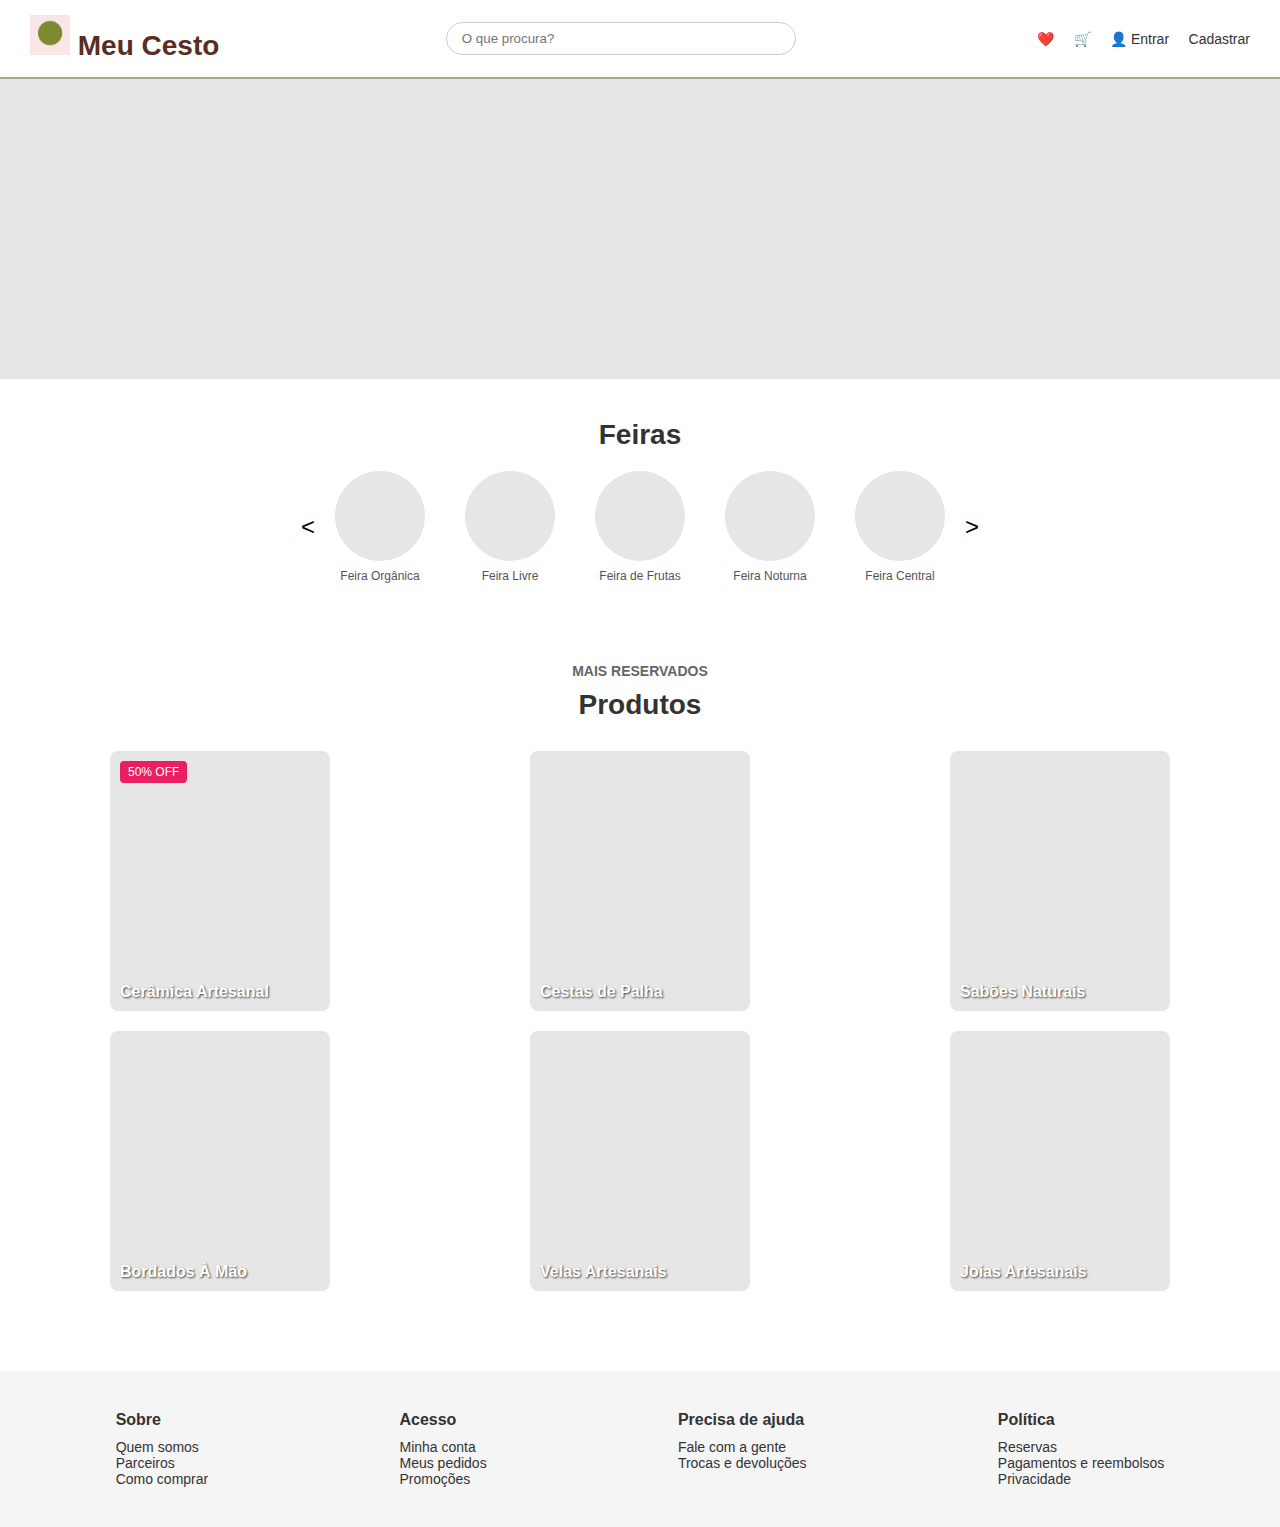
<file: index.html>
<!DOCTYPE html>
<html lang="pt-BR">
<head>
    <meta charset="UTF-8">
    <meta name="viewport" content="width=device-width, initial-scale=1.0">
    <title>Cesto - Home</title>
    <link rel="stylesheet" href="style.css">
</head>
<body>
    <!-- Header -->
    <header>
        <div class="header-container">
            <div class="logo">
                <img src="assets/img/logo.png" alt="Meu Cesto" style="height: 40px;">
                Meu Cesto
            </div>
            <div class="search">
                <input type="text" placeholder="O que procura?">
            </div>
            <div class="icons">
                <a href="#">❤️</a>
                <a href="#">🛒</a>
                <a href="public/index.php?controller=auth&action=login">👤 Entrar</a>
                <a href="public/index.php?controller=auth&action=register">Cadastrar</a>
            </div>
        </div>
    </header>

    <!-- Banner -->
    <section class="banner" style="background-image: url('https://images.unsplash.com/photo-1488459716781-31db52582fe9?w=1200&h=400&fit=crop&crop=center'); background-size: cover; background-position: center;"></section>

    <!-- Feiras -->
    <section class="feiras">
        <h2>Feiras</h2>
        <div class="carousel">
            <button class="arrow">&lt;</button>
            <div class="items">
                <div class="circle-box">
                    <div class="circle" style="background-image: url('https://images.unsplash.com/photo-1488459716781-31db52582fe9?w=200&h=200&fit=crop&crop=center'); background-size: cover; background-position: center;"></div>
                    <span>Feira Orgânica</span>
                </div>
                <div class="circle-box">
                    <div class="circle" style="background-image: url('https://images.unsplash.com/photo-1542838132-92c53300491e?w=200&h=200&fit=crop&crop=center'); background-size: cover; background-position: center;"></div>
                    <span>Feira Livre</span>
                </div>
                <div class="circle-box">
                    <div class="circle" style="background-image: url('https://images.unsplash.com/photo-1506976785307-8732e854ad03?w=200&h=200&fit=crop&crop=center'); background-size: cover; background-position: center;"></div>
                    <span>Feira de Frutas</span>
                </div>
                <div class="circle-box">
                    <div class="circle" style="background-image: url('https://images.unsplash.com/photo-1573246123716-6b1782bfc499?w=200&h=200&fit=crop&crop=center'); background-size: cover; background-position: center;"></div>
                    <span>Feira Noturna</span>
                </div>
                <div class="circle-box">
                    <div class="circle" style="background-image: url('https://images.unsplash.com/photo-1441986300917-64674bd600d8?w=200&h=200&fit=crop&crop=center'); background-size: cover; background-position: center;"></div>
                    <span>Feira Central</span>
                </div>
            </div>
            <button class="arrow">&gt;</button>
        </div>
    </section>

    <!-- Produtos -->
    <section class="produtos">
        <h3>Mais reservados</h3>
        <h2>Produtos</h2>
        <div class="grid">
            <div class="card destaque" style="background-image: url('https://images.unsplash.com/photo-1558618666-fcd25c85cd64?w=300&h=200&fit=crop&crop=center'); background-size: cover; background-position: center; position: relative;">
                <span class="tag">50% OFF</span>
                <div style="position: absolute; bottom: 10px; left: 10px; color: white; font-weight: bold; text-shadow: 1px 1px 2px rgba(0,0,0,0.7);">Cerâmica Artesanal</div>
            </div>
            <div class="card" style="background-image: url('https://images.unsplash.com/photo-1578662996442-48f60103fc96?w=300&h=200&fit=crop&crop=center'); background-size: cover; background-position: center; position: relative;">
                <div style="position: absolute; bottom: 10px; left: 10px; color: white; font-weight: bold; text-shadow: 1px 1px 2px rgba(0,0,0,0.7);">Cestas de Palha</div>
            </div>
            <div class="card" style="background-image: url('https://images.unsplash.com/photo-1610701596007-11502861dcfa?w=300&h=200&fit=crop&crop=center'); background-size: cover; background-position: center; position: relative;">
                <div style="position: absolute; bottom: 10px; left: 10px; color: white; font-weight: bold; text-shadow: 1px 1px 2px rgba(0,0,0,0.7);">Sabões Naturais</div>
            </div>
            <div class="card" style="background-image: url('https://images.unsplash.com/photo-1452827073306-6e6e661baf57?w=300&h=200&fit=crop&crop=center'); background-size: cover; background-position: center; position: relative;">
                <div style="position: absolute; bottom: 10px; left: 10px; color: white; font-weight: bold; text-shadow: 1px 1px 2px rgba(0,0,0,0.7);">Bordados À Mão</div>
            </div>
            <div class="card" style="background-image: url('https://images.unsplash.com/photo-1565193566173-7a0ee3dbe261?w=300&h=200&fit=crop&crop=center'); background-size: cover; background-position: center; position: relative;">
                <div style="position: absolute; bottom: 10px; left: 10px; color: white; font-weight: bold; text-shadow: 1px 1px 2px rgba(0,0,0,0.7);">Velas Artesanais</div>
            </div>
            <div class="card" style="background-image: url('https://images.unsplash.com/photo-1544947950-fa07a98d237f?w=300&h=200&fit=crop&crop=center'); background-size: cover; background-position: center; position: relative;">
                <div style="position: absolute; bottom: 10px; left: 10px; color: white; font-weight: bold; text-shadow: 1px 1px 2px rgba(0,0,0,0.7);">Joias Artesanais</div>
            </div>
        </div>
    </section>

    <!-- Footer -->
    <footer>
        <div class="coluna">
            <h4>Sobre</h4>
            <p>Quem somos<br>Parceiros<br>Como comprar</p>
        </div>
        <div class="coluna">
            <h4>Acesso</h4>
            <p>Minha conta<br>Meus pedidos<br>Promoções</p>
        </div>
        <div class="coluna">
            <h4>Precisa de ajuda</h4>
            <p>Fale com a gente<br>Trocas e devoluções</p>
        </div>
        <div class="coluna">
            <h4>Política</h4>
            <p>Reservas<br>Pagamentos e reembolsos<br>Privacidade</p>
        </div>
    </footer>
</body>
</html>
</file>
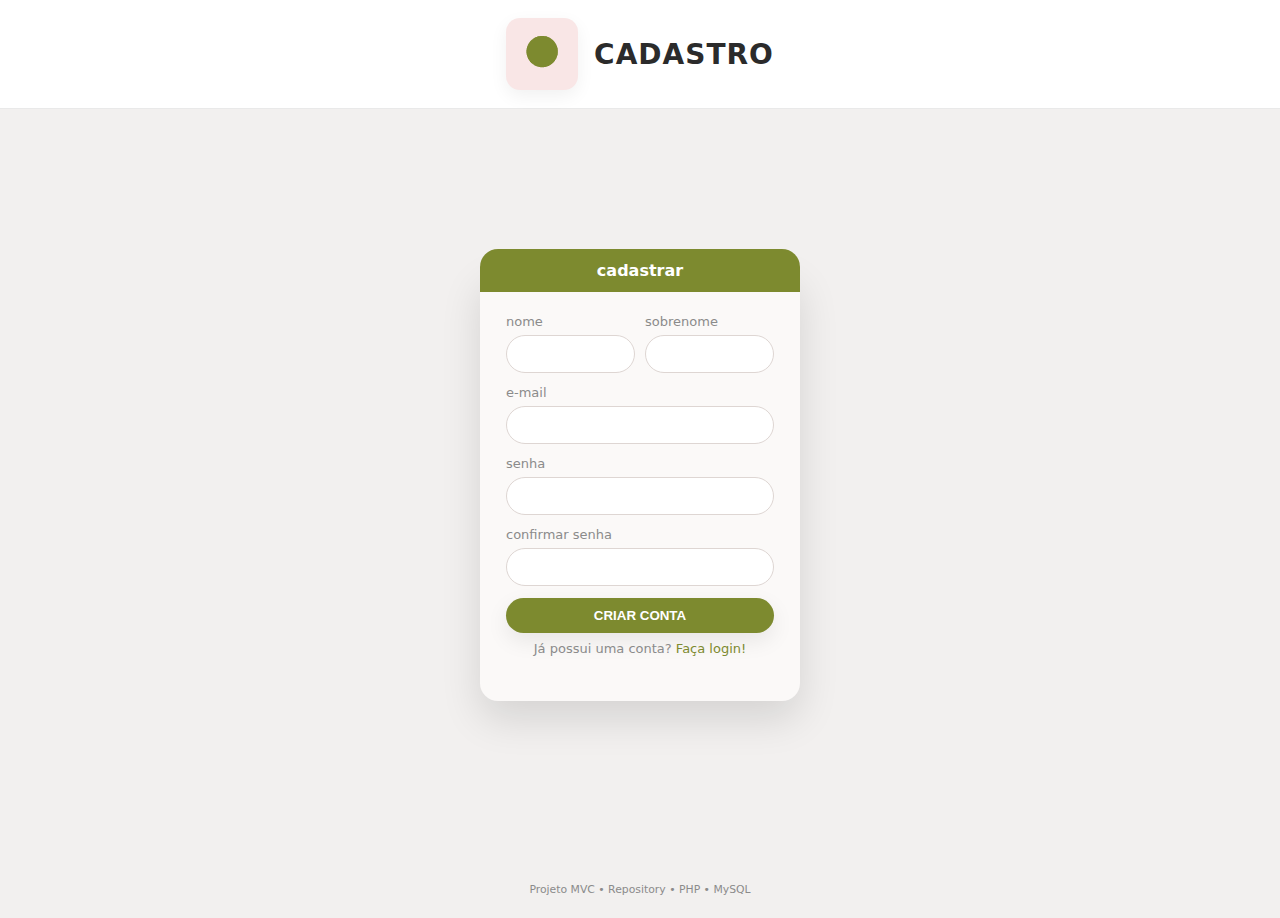
<file: cadastro.html>
<!DOCTYPE html>
<html lang="pt-br">
<head>
  <meta charset="utf-8" />
  <meta name="viewport" content="width=device-width,initial-scale=1" />
  <title>Cadastro Feira</title>
  <link rel="stylesheet" href="assets/css/style.css">
</head>
<body>
  <header class="site-header">
    <div class="brand">
      <div class="logo-square"><img src="assets/img/logo.png" alt="logo"></div>
      <h1>CADASTRO</h1>
    </div>
  </header>

  <main class="container center-page">
    <section class="cad-card">
      <div class="cad-top">cadastrar</div>
      <form method="post" action="public/index.php?controller=feira&action=save" class="cad-form">
        <div class="row two-cols">
          <div class="field"><label>nome</label><input name="nome" required></div>
          <div class="field"><label>sobrenome</label><input name="sobrenome"></div>
        </div>

        <div class="field"><label>e-mail</label><input type="email" name="email" required></div>
        <div class="field"><label>senha</label><input type="password" name="senha" required></div>
        <div class="field"><label>confirmar senha</label><input type="password" name="confirm" required></div>

        <div class="actions">
          <a href="index.html"><button class="btn primary" type="submit">CRIAR CONTA</button></a>
        </div>
        <p class="muted small">Já possui uma conta? <a href="login.html">Faça login!</a></p>
      </form>
    </section>
  </main>

  <footer class="site-footer"><small>Projeto MVC • Repository • PHP • MySQL</small></footer>
</body>
</html>
</file>
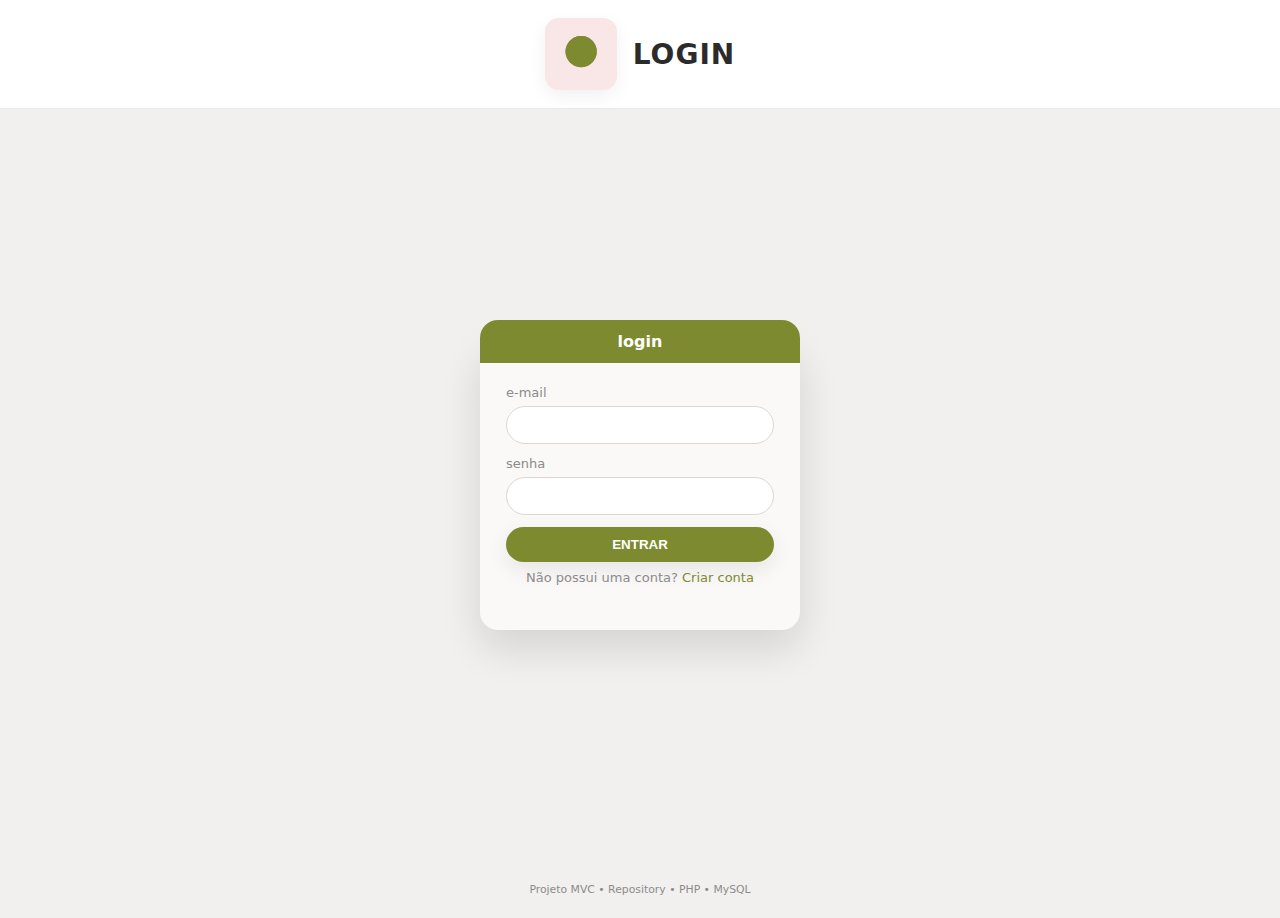
<file: login.html>
<!DOCTYPE html>
<html lang="pt-br">
<head>
  <meta charset="utf-8" />
  <meta name="viewport" content="width=device-width,initial-scale=1" />
  <title>Login</title>
  <link rel="stylesheet" href="assets/css/style.css">
</head>
<body>
  <header class="site-header">
    <div class="brand">
      <div class="logo-square"><img src="assets/img/logo.png" alt="logo"></div>
      <h1>LOGIN</h1>
    </div>
  </header>

  <main class="container center-page">
    <section class="cad-card">
      <div class="cad-top">login</div>
      <form method="post" action="public/index.php?controller=auth&action=login" class="cad-form">
        <div class="field"><label>e-mail</label><input type="email" name="email" required></div>
        <div class="field"><label>senha</label><input type="password" name="password" required></div>
        <div class="actions">
         <a href="index.html"><button class="btn primary" type="submit">ENTRAR</button></a> 
        </div>
        <p class="muted small">Não possui uma conta? <a href="cadastro.html">Criar conta</a></p>
      </form>
    </section>
  </main>

  <footer class="site-footer"><small>Projeto MVC • Repository • PHP • MySQL</small></footer>
</body>
</html>
</file>
<file: style.css>
* {
    margin: 0;
    padding: 0;
    box-sizing: border-box;
    font-family: Arial, sans-serif;
}

body {
    background: #fff;
    color: #333;
}

/* Header */
header {
    background: #fff;
    border-bottom: 2px solid #9CAF88;
    padding: 15px 30px;
}

.header-container {
    display: flex;
    justify-content: space-between;
    align-items: center;
}

.logo {
    font-size: 28px;
    font-weight: bold;
    color: #5A2E1F;
}

.search input {
    padding: 8px 15px;
    width: 350px;
    border: 1px solid #ccc;
    border-radius: 25px;
}

.icons a {
    margin-left: 15px;
    text-decoration: none;
    color: #333;
    font-size: 14px;
}

/* Banner */
.banner {
    width: 100%;
    height: 300px;
    background: #e6e6e6;
}

/* Feiras */
.feiras {
    text-align: center;
    padding: 40px 20px;
}

.feiras h2 {
    font-size: 28px;
    margin-bottom: 20px;
}

.carousel {
    display: flex;
    align-items: center;
    justify-content: center;
    gap: 20px;
}

.items {
    display: flex;
    gap: 40px;
}

.circle-box {
    display: flex;
    flex-direction: column;
    align-items: center;
    font-size: 12px;
    color: #555;
}

.circle {
    width: 90px;
    height: 90px;
    background: #e6e6e6;
    border-radius: 50%;
    margin-bottom: 8px;
}

.arrow {
    background: none;
    border: none;
    font-size: 24px;
    cursor: pointer;
}

/* Produtos */
.produtos {
    padding: 40px 20px;
    text-align: center;
}

.produtos h3 {
    font-size: 14px;
    text-transform: uppercase;
    color: #666;
}

.produtos h2 {
    font-size: 28px;
    margin: 10px 0 30px;
}

.grid {
    display: grid;
    grid-template-columns: repeat(3, 1fr);
    gap: 20px;
    justify-items: center;
}

.card {
    width: 220px;
    height: 260px;
    background: #e6e6e6;
    border-radius: 8px;
    position: relative;
}

.destaque .tag {
    position: absolute;
    top: 10px;
    left: 10px;
    background: #E91E63;
    color: #fff;
    font-size: 12px;
    padding: 4px 8px;
    border-radius: 4px;
}

/* Footer */
footer {
    display: flex;
    justify-content: space-around;
    background: #f5f5f5;
    padding: 40px 20px;
    margin-top: 40px;
    font-size: 14px;
}

footer .coluna h4 {
    margin-bottom: 10px;
    font-weight: bold;
    font-size: 16px;
}
</file>
<file: assets/css/style.css>
:root{
  --bg:#f2f0ef;
  --card:#fbf9f8;
  --accent:#7d8a2f; /* olive green */
  --accent-2:#d7dfb0;
  --text:#2b2b2b;
  --muted:#8b8b8b;
  --shadow:0 18px 40px rgba(0,0,0,.12);
  --radius:16px;
}
*{box-sizing:border-box}
html,body{height:100%;margin:0;font-family:Inter,system-ui,-apple-system,Segoe UI,Roboto,Arial,sans-serif;color:var(--text);background:var(--bg)}
a{color:var(--accent);text-decoration:none}
.site-header{display:flex;align-items:center;justify-content:center;padding:18px 12px;background:#fff;border-bottom:1px solid #e9e9e9}
.brand{display:flex;align-items:center;gap:16px}
.logo-square{width:72px;height:72px;border-radius:14px;background:#f9e6e6;display:flex;align-items:center;justify-content:center;box-shadow:0 6px 18px rgba(0,0,0,.06)}
.logo-square img{width:52px;height:52px;object-fit:cover;border-radius:10px}
.brand h1{font-size:28px;letter-spacing:1px;font-weight:800}

.container{max-width:1100px;margin:0 auto;padding:40px 20px;min-height:calc(100vh - 150px);display:flex;align-items:center;justify-content:center}
.center-page{background:transparent}

.cad-card{width:320px;background:var(--card);border-radius:18px;box-shadow:var(--shadow);padding:0 20px 20px;position:relative}
.cad-top{background:var(--accent);color:#fff;padding:12px;border-radius:12px 12px 0 0;text-align:center;font-weight:700;margin:-18px -20px 16px;border-top-left-radius:18px;border-top-right-radius:18px}
.cad-form{padding:6px 6px 12px}
.row.two-cols{display:flex;gap:10px}
.field{margin-bottom:12px}
.field label{display:block;font-size:13px;color:var(--muted);margin-bottom:6px}
.field input{width:100%;padding:10px 12px;border-radius:20px;border:1px solid #ded6d3;background:#fff;outline:none;font-size:14px}
.btn{display:inline-block;padding:10px 14px;border-radius:22px;border:none;cursor:pointer;font-weight:700}
.btn.primary{width:100%;background:var(--accent);color:#fff;box-shadow:0 8px 22px rgba(0,0,0,.08)}

.muted{color:var(--muted);text-align:center;margin-top:8px}
.small{font-size:13px}
.site-footer{padding:22px;text-align:center;color:var(--muted);font-size:13px}
@media(max-width:420px){.cad-card{width:92%;padding:0 12px} .row.two-cols{flex-direction:column}}
</file>
